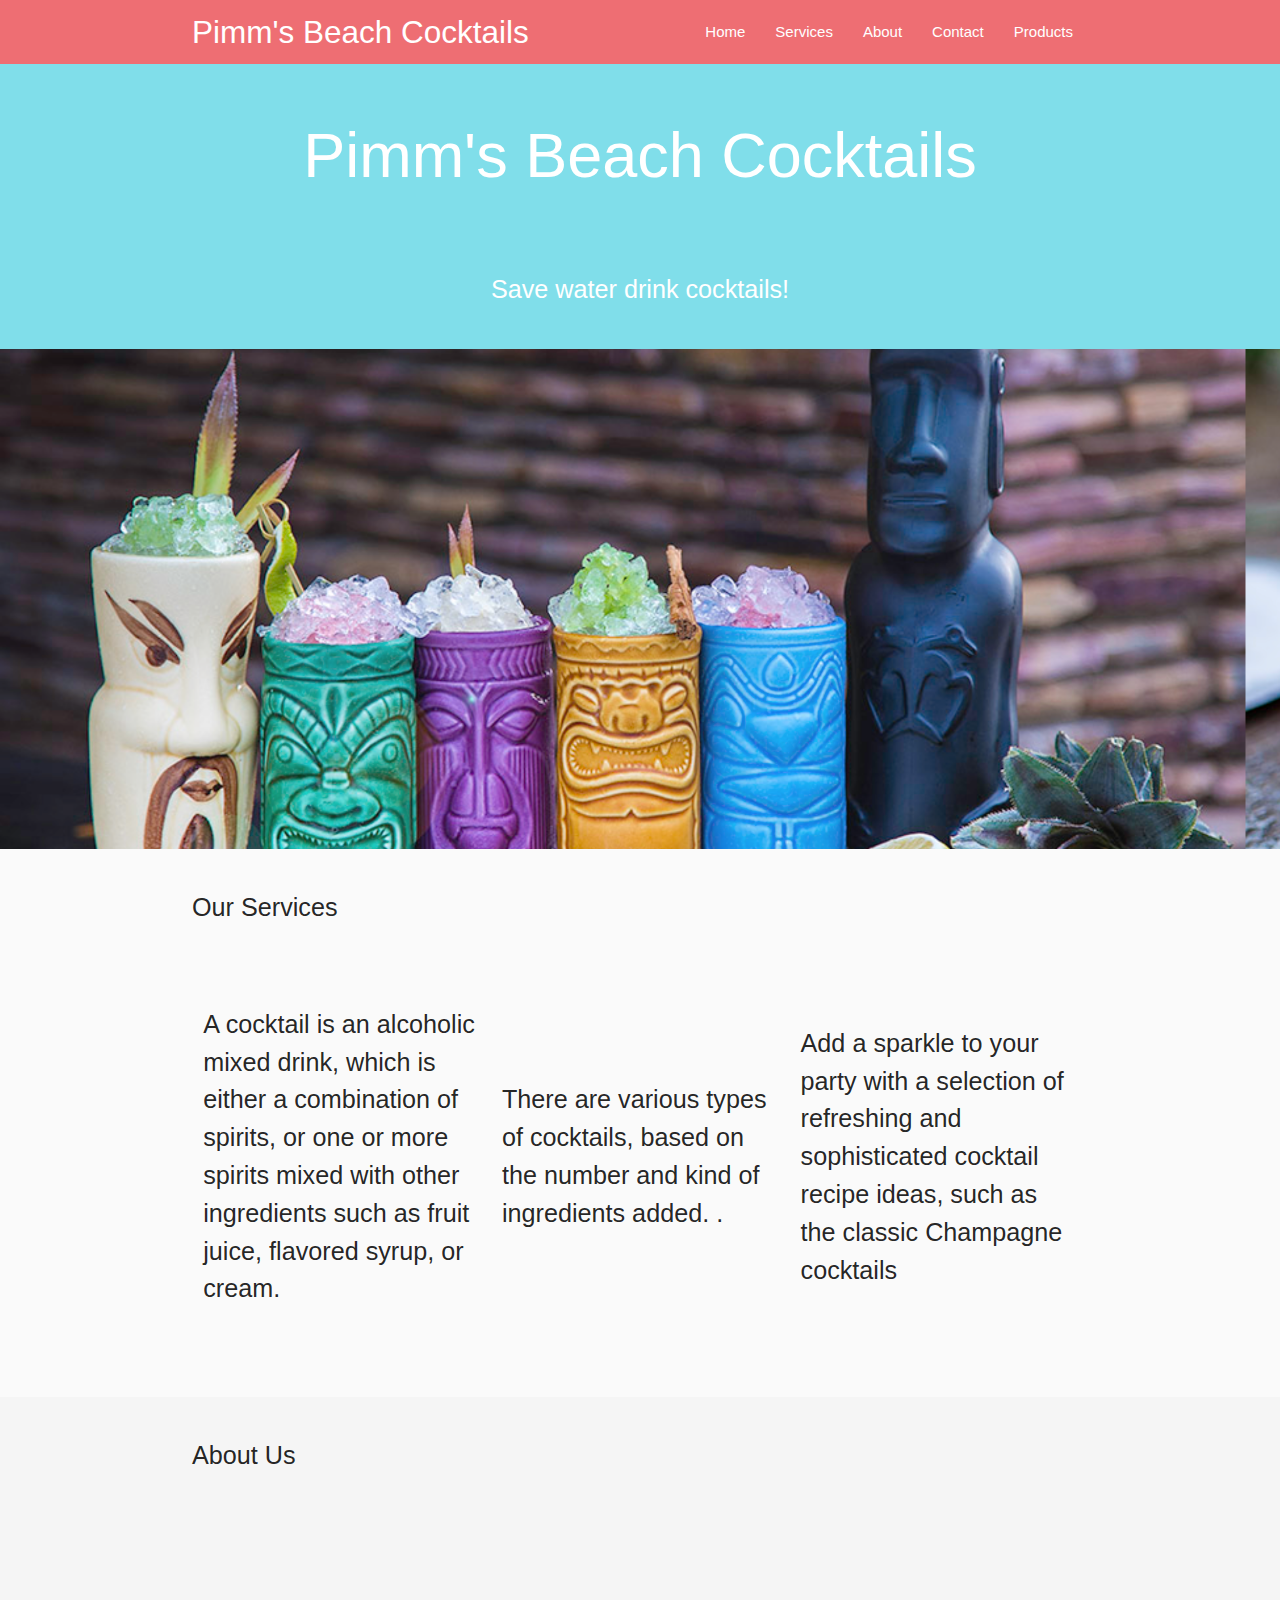
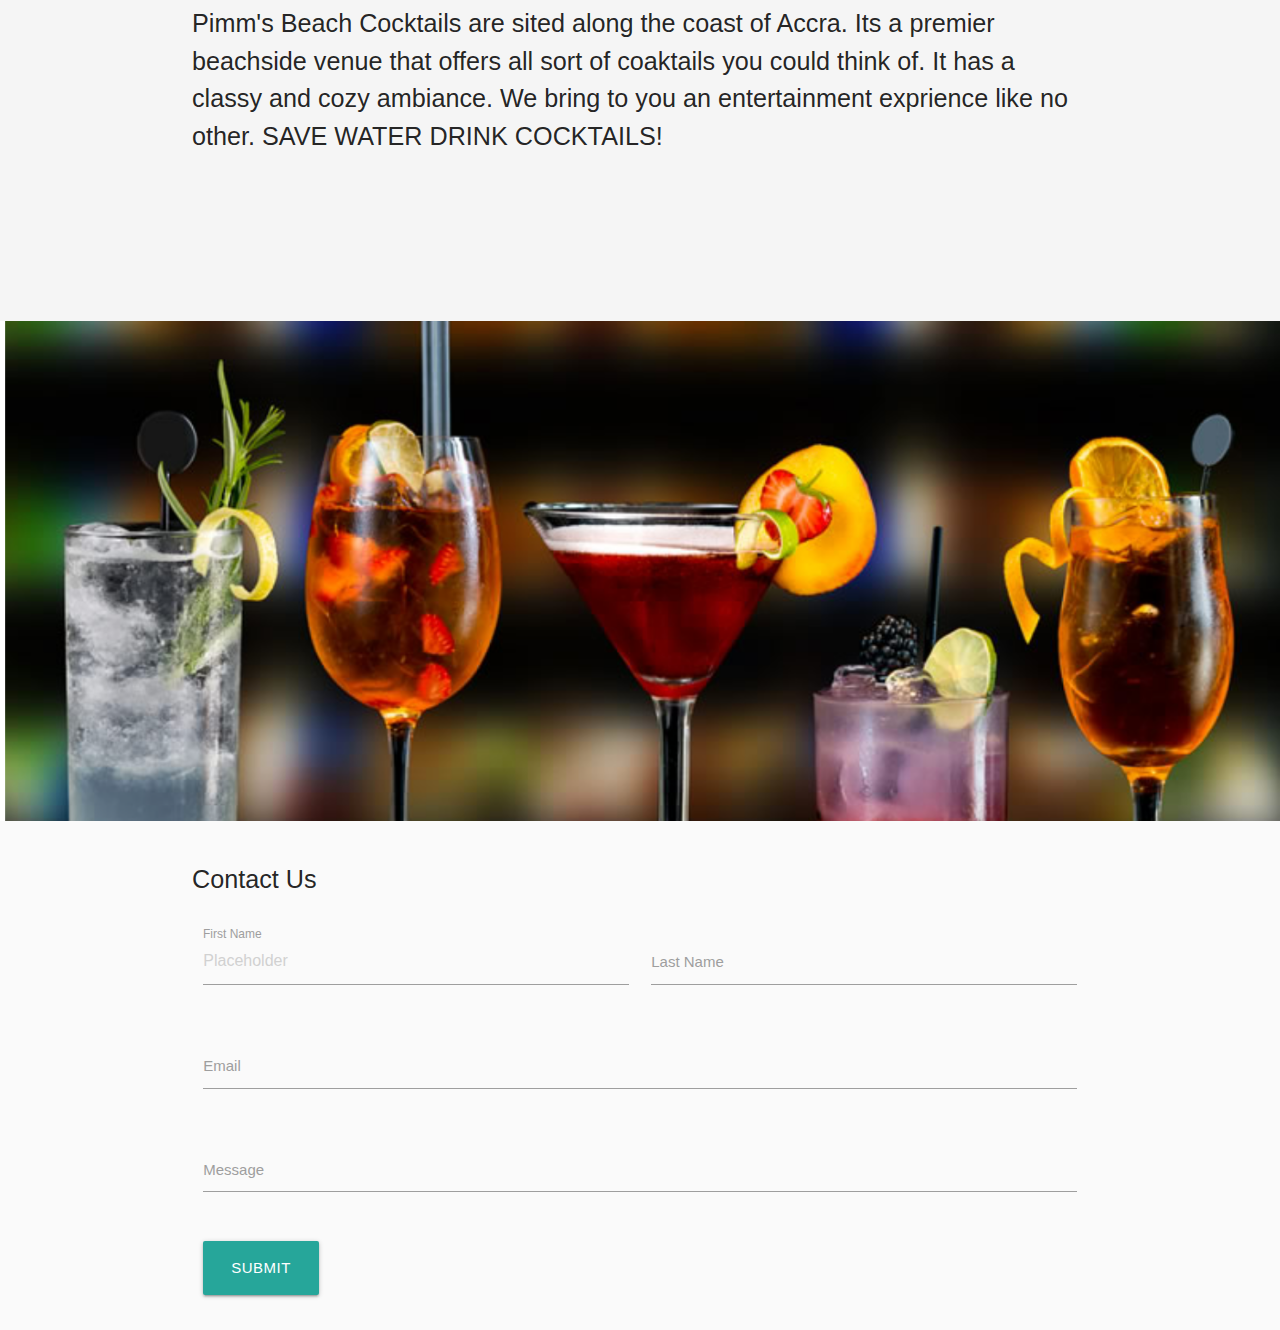
<file: index.html>
<!DOCTYPE html>
<html lang="en">
<head>
    <meta charset="UTF-8">
    <title>Pimm's Beach Cocktails</title>
    <link href="https://fonts.googleapis.com/icon?family=Material+Icons" rel="stylesheet">
    <!--Import materialize.css-->
    <link type="text/css" rel="stylesheet" href="css/materialize.css" media="screen,projection"/>
    <link type="text/css" rel="stylesheet" href="./css/styles.css">
    <!--Let browser know website is optimized for mobile-->
    <meta name="viewport" content="width=device-width, initial-scale=1.0"/>
    <title>Pimm's Beach Cocktails</title>
</head>
<body>


<nav class="hotpink">
    <div class="container nav-wrapper">
        <a href="index.html" class="brand-logo">Pimm's Beach Cocktails</a>
        <ul id="nav-mobile" class="right hide-on-med-and-down">
            <li><a href="index.html">Home</a></li>
            <li><a href="index.html#services">Services</a></li>
            <li><a href="index.html#about">About</a></li>
            <li><a href="index.html#contact">Contact</a></li>
            <li><a href="./pages/products.html">Products</a></li>
        </ul>
    </div>
</nav>

<div class="#80deea cyan lighten-3">
    <div class="section">
        <h1 class="white-text center">Pimm's Beach Cocktails</h1>
    </div>
    <div class="section">
        <p class="flow-text white-text center">Save water drink cocktails!
        </p>
    </div>
</div>


<div class="parallax-container">
    <img src="./images/background.png" alt="" class="responsive-img parallax">
</div>

<div>
    <div id="services" class="section services grey lighten-5">
        
        <div class="row container">
                <p class="flow-text">Our Services</p>
            <div class="col s12 m6 l4">
                <p class="valign-wrapper item flow-text">
                    
                        A cocktail is an alcoholic mixed drink, which is either a combination of spirits,
                        or one or more spirits mixed with other ingredients such as fruit juice,
                         flavored syrup, or cream.
                    
                </p>
            </div>
            <div class="col s12 m6 l4">
                <p class="item valign-wrapper flow-text">
                   
                       There are various types of cocktails, based on the number and kind of ingredients added.
                       .
                </p>
            </div>

            <div class="col s12 m6 l4">
                    <p class="item valign-wrapper flow-text">
                        
                           Add a sparkle to your party with a selection of refreshing and sophisticated cocktail recipe ideas,
                            such as the classic Champagne cocktails
                    </p>
                </div>
          
        </div>
    </div>

    <div id="about" class="section about grey lighten-4">
        
        <div class="row">
            <div class="container">
                    <p class="flow-text">About Us</p>
                <p class="flow-text item valign-wrapper">
                    Pimm's Beach Cocktails are sited along the coast of Accra.
                     Its a premier beachside venue that offers all sort of coaktails you could think of.
                     It has a classy and cozy ambiance. We bring to you an entertainment exprience like no other. 
                     SAVE WATER DRINK COCKTAILS!
                </p>
            </div>
        </div>
    </div>

    <div class="parallax-container">
        <img src="images/next backgriund.png" alt="" class="responsive-img parallax">
    </div>

    <div id="contact" class="section contact grey lighten-5 item valign-wrapper">
        <div class="row container">
                <p class="flow-text">Contact Us</p>
            <form class="col s12">
                <div class="row">
                    <div class="input-field col s6">
                        <input placeholder="Placeholder" id="first_name" type="text" class="validate">
                        <label for="first_name">First Name</label>
                    </div>
                    <div class="input-field col s6">
                        <input id="last_name" type="text" class="validate">
                        <label for="last_name">Last Name</label>
                    </div>
                </div>

                <div class="row">
                    <div class="input-field col s12">
                        <input id="email" type="email" class="validate">
                        <label for="email">Email</label>
                    </div>
                </div>

                <div class="row">
                    <div class="input-field col s12">
                        <label for="message">Message</label><textarea id="message" type="text" class="validate materialize-textarea"></textarea>
                    </div>
                </div>
                <div>
                    <input class="btn-large" value="Submit" type="button">
                </div>
            </form>
        </div>
    </div>
</div>

<script src="https://code.jquery.com/jquery-3.4.1.js"></script>
<script src="js/materialize.js"></script>
</body>
</html>
</file>
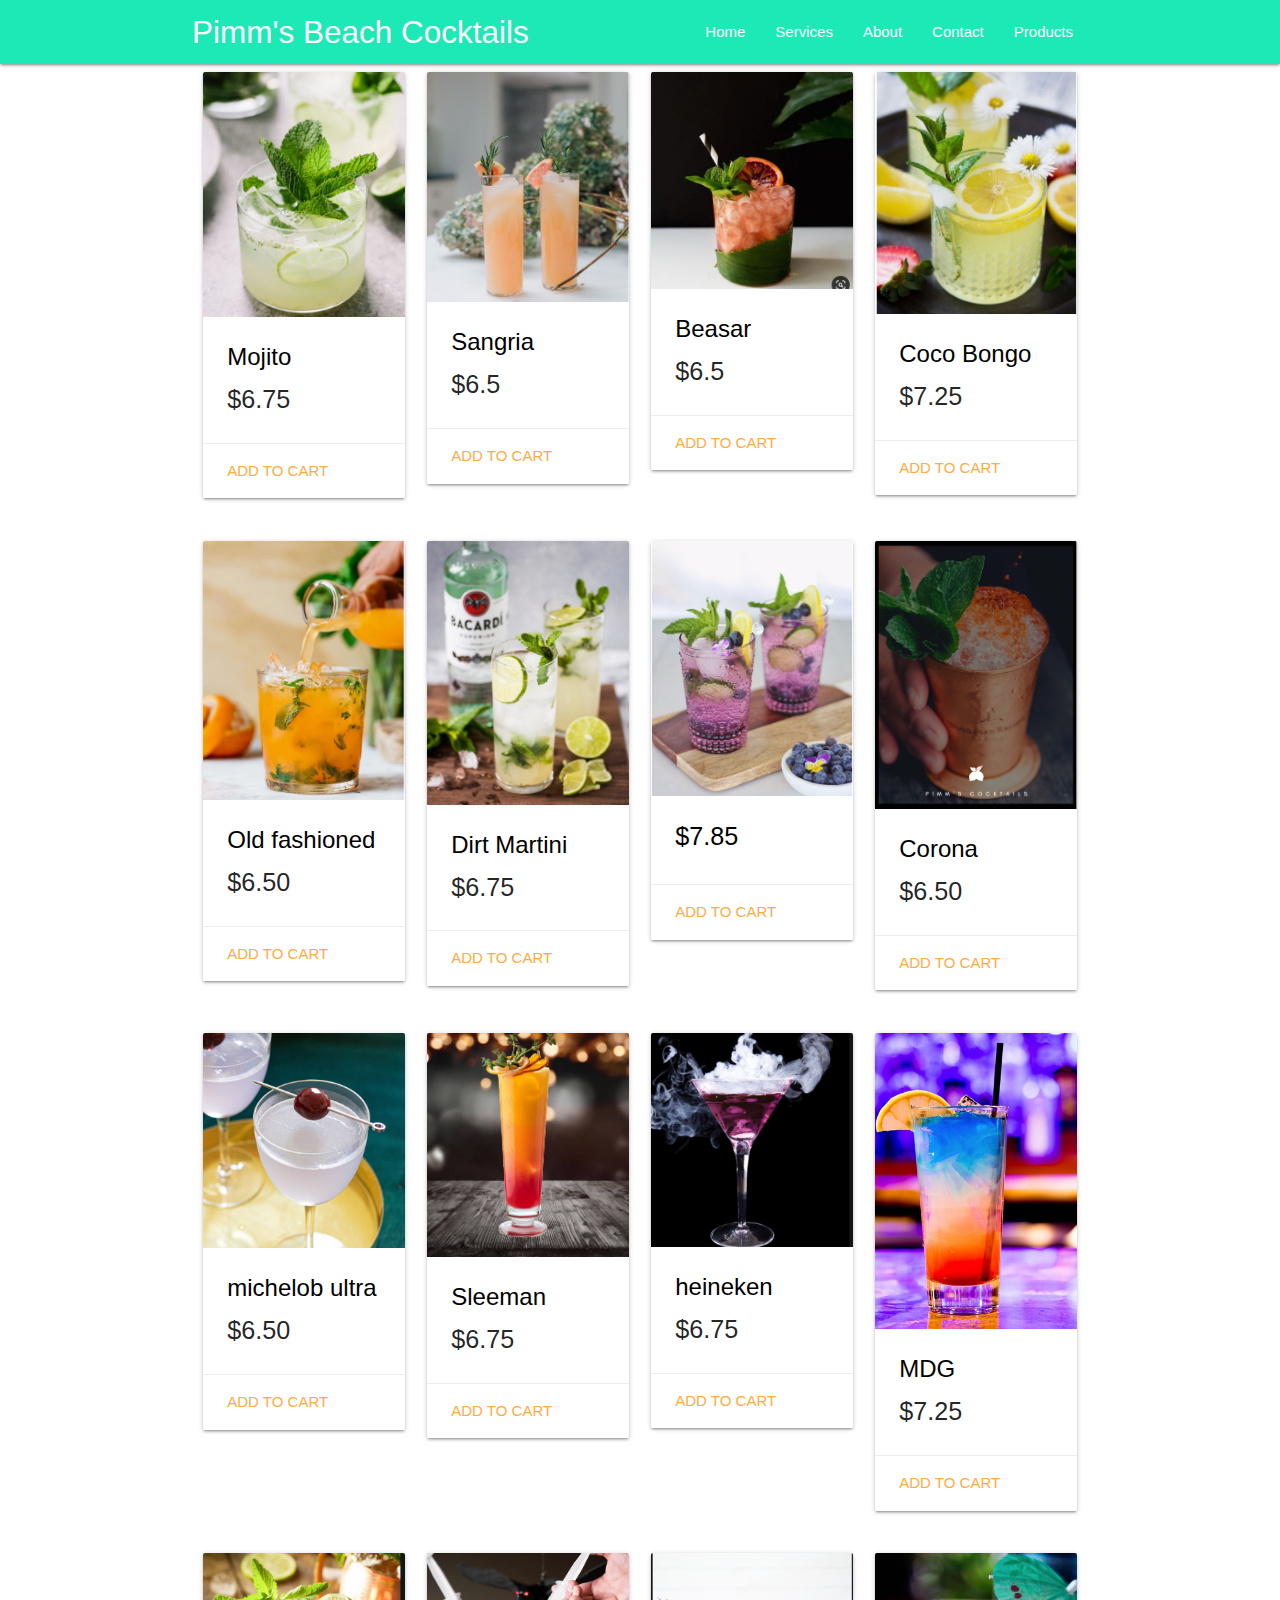
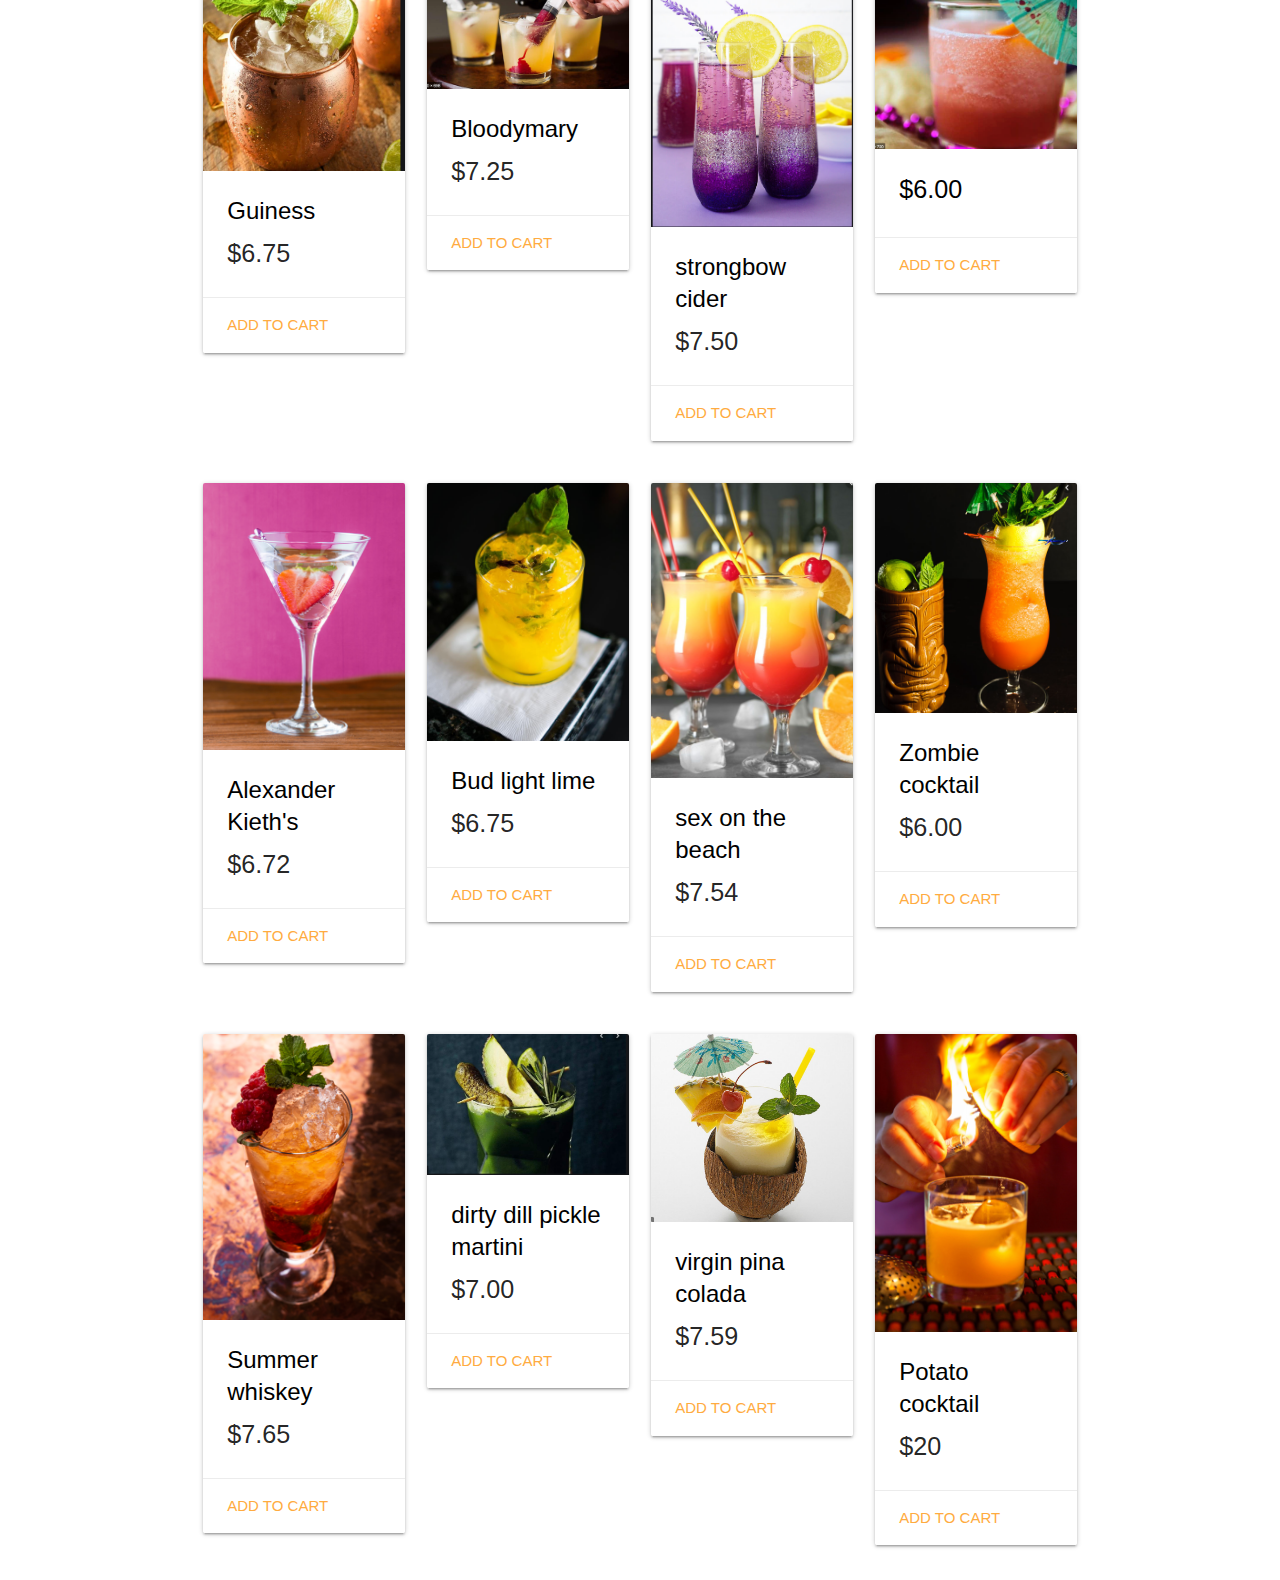
<file: pages/products.html>
<!DOCTYPE html>
<html lang="en">
<head>
    <meta charset="UTF-8">
    <title>Pimm's Beach Cocktails</title>
    <link href="https://fonts.googleapis.com/icon?family=Material+Icons" rel="stylesheet">
    <!--Import materialize.css-->
    <link type="text/css" rel="stylesheet" href="../css/materialize.css" media="screen,projection"/>

    <!--Let browser know website is optimized for mobile-->
    <meta name="viewport" content="width=device-width, initial-scale=1.0"/>
</head>
<body>


<nav class="#1de9b6 teal accent-3">
    <div class="container nav-wrapper">
        <a href="#" class="brand-logo">Pimm's Beach Cocktails</a>
        <ul id="nav-mobile" class="right hide-on-med-and-down">
            <li><a href="../index.html">Home</a></li>
            <li><a href="#">Services</a></li>
            <li><a href="#">About</a></li>
            <li><a href="#">Contact</a></li>
            <li><a href="products.html">Products</a></li>
        </ul>
    </div>
</nav>

<div class="container">
    <div class="row">
        <div class="col s12 m6 l4 xl3">
            <div class="card">
                <div class="card-image">
                    <img src="../images/mojito.png" class="responsive-img" alt="Mojito">
                </div>
                <div class="card-content">
                    <span class="card-title black-text">Mojito</span>
                    <p class="flow-text">$6.75</p>
                </div>
                <div class="card-action">
                    <a href="#">Add to cart</a>
                </div>
            </div>
        </div>

        <div class="col s12 m6 l4 xl3">
            <div class="card">
                <div class="card-image">
                    <img src="../images/Sangria.png" class="responsive-img" alt="Sangria">
                </div>
                <div class="card-content">
                    <span class="card-title black-text">Sangria</span>
                    <p class="flow-text">$6.5</p>
                </div>
                <div class="card-action">
                    <a href="#">Add to cart</a>
                </div>
            </div>
        </div>

        <div class="col s12 m6 l4 xl3">
            <div class="card">
                <div class="card-image">
                    <img src="../images/beasar.png" class="responsive-img" alt="beasar">
                </div>
                <div class="card-content">
                    <span class="card-title black-text">Beasar</span>
                    <p class="flow-text">$6.5</p>
                </div>
                <div class="card-action">
                    <a href="#">Add to cart</a>
                </div>
            </div>
        </div>

        <div class="col s12 m6 l4 xl3">
            <div class="card">
                <div class="card-image">
                    <img src="../images/coco bongo.png" class="responsive-img" alt="coco bongo">
                </div>
                <div class="card-content">
                    <span class="card-title black-text"> Coco Bongo </span>
                    <p class="flow-text">$7.25</p>
                </div>
                <div class="card-action">
                    <a href="#">Add to cart</a>
                </div>
            </div>
        </div>

    </div>
    <div class="row">
        <div class="col s12 m6 l4 xl3">
            <div class="card">
                <div class="card-image">
                    <img src="../images/old fashioned.png" class="responsive-img" alt="old fashioned">
                </div>
                <div class="card-content">
                    <span class="card-title black-text">Old fashioned</span>
                    <p class="flow-text">$6.50</p>
                </div>
                <div class="card-action">
                    <a href="#">Add to cart</a>
                </div>
            </div>
        </div>

        <div class="col s12 m6 l4 xl3">
            <div class="card">
                <div class="card-image">
                    <img src="../images/dirty martini.png" class="responsive-img" alt="dirty martini">
                </div>
                <div class="card-content">
                    <span class="card-title black-text">Dirt Martini</span>
                    <p class="flow-text">$6.75</p>
                </div>
                <div class="card-action">
                    <a href="#">Add to cart</a>
                </div>
            </div>
        </div>

        <div class="col s12 m6 l4 xl3">
            <div class="card">
                <div class="card-image">
                    <img src="../images/daiquiri.png" class="responsive-img" alt="daiquiri">
                </div>
                <div class="card-content">
                    <span class="card-title black-text"daiquiri</span>
                    <p class="flow-text">$7.85
                    </p>
                </div>
                <div class="card-action">
                    <a href="#">Add to cart</a>
                </div>
            </div>
        </div>

        <div class="col s12 m6 l4 xl3">
            <div class="card">
                <div class="card-image">
                    <img src="../images/corona.png" class="responsive-img" alt="corona">
                </div>
                <div class="card-content">
                    <span class="card-title black-text">Corona</span>
                    <p class="flow-text">$6.50</p>
                </div>
                <div class="card-action">
                    <a href="#">Add to cart</a>
                </div>
            </div>
        </div>

    </div>

    <div class="row">
        <div class="col s12 m6 l4 xl3">
            <div class="card">
                <div class="card-image">
                    <img src="../images/michelob ultra.png" class="responsive-img" alt="michelob ultra">
                </div>
                <div class="card-content">
                    <span class="card-title black-text">michelob ultra</span>
                    <p class="flow-text">$6.50</p>
                </div>
                <div class="card-action">
                    <a href="#">Add to cart</a>
                </div>
            </div>
        </div>

        <div class="col s12 m6 l4 xl3">
            <div class="card">
                <div class="card-image">
                    <img src="../images/Sleeman.png" class="responsive-img" alt="Sleeman">
                </div>
                <div class="card-content">
                    <span class="card-title black-text">Sleeman</span>
                    <p class="flow-text">$6.75</p>
                </div>
                <div class="card-action">
                    <a href="#">Add to cart</a>
                </div>
            </div>
        </div>

        <div class="col s12 m6 l4 xl3">
            <div class="card">
                <div class="card-image">
                    <img src="../images/heineken.png" class="responsive-img" alt="heineken">
                </div>
                <div class="card-content">
                    <span class="card-title black-text">heineken</span>
                    <p class="flow-text">$6.75</p>
                </div>
                <div class="card-action">
                    <a href="#">Add to cart</a>
                </div>
            </div>
        </div>

        <div class="col s12 m6 l4 xl3">
            <div class="card">
                <div class="card-image">
                    <img src="../images/MDG.png" class="responsive-img" alt="MDG">
                </div>
                <div class="card-content">
                    <span class="card-title black-text">MDG</span>
                    <p class="flow-text">$7.25</p>
                </div>
                <div class="card-action">
                    <a href="#">Add to cart</a>
                </div>
            </div>
        </div>

    </div>

    <div class="row">
        <div class="col s12 m6 l4 xl3">
            <div class="card">
                <div class="card-image">
                    <img src="../images/Guiness.png" class="responsive-img" alt="Guiness">
                </div>
                <div class="card-content">
                    <span class="card-title black-text">Guiness</span>
                    <p class="flow-text">$6.75
                    </p>
                </div>
                <div class="card-action">
                    <a href="#">Add to cart</a>
                </div>
            </div>
        </div>

        <div class="col s12 m6 l4 xl3">
            <div class="card">
                <div class="card-image">
                    <img src="../images/bloodymary.png" class="responsive-img" alt="Bloodymary">
                </div>
                <div class="card-content">
                    <span class="card-title black-text">Bloodymary</span>
                    <p class="flow-text">$7.25</p>
                </div>
                <div class="card-action">
                    <a href="#">Add to cart</a>
                </div>
            </div>
        </div>

        <div class="col s12 m6 l4 xl3">
            <div class="card">
                <div class="card-image">
                    <img src="../images/strongbow cider.png" class="responsive-img" alt="strongbow cider">
                </div>
                <div class="card-content">
                    <span class="card-title black-text">strongbow cider</span>
                    <p class="flow-text">$7.50</p>
                </div>
                <div class="card-action">
                    <a href="#">Add to cart</a>
                </div>
            </div>
        </div>

        <div class="col s12 m6 l4 xl3">
            <div class="card">
                <div class="card-image">
                    <img src="../images/stella artio's.png" class="responsive-img" alt="stella artio's">
                </div>
                <div class="card-content">
                    <span class="card-title black-text"stella artio's</span>
                    <p class="flow-text">$6.00</p>
                </div>
                <div class="card-action">
                    <a href="#">Add to cart</a>
                </div>
            </div>
        </div>

    </div>

    <div class="row">
        <div class="col s12 m6 l4 xl3">
            <div class="card">
                <div class="card-image">
                    <img src="../images/Alexander kieth's.png" class="responsive-img" alt="Alexander kieth's">
                </div>
                <div class="card-content">
                    <span class="card-title black-text">Alexander Kieth's</span>
                    <p class="flow-text">$6.72</p>
                </div>
                <div class="card-action">
                    <a href="#">Add to cart</a>
                </div>
            </div>
        </div>

        <div class="col s12 m6 l4 xl3">
            <div class="card">
                <div class="card-image">
                    <img src="../images/bud light lime.png" class="responsive-img" alt="Bud light lime">
                </div>
                <div class="card-content">
                    <span class="card-title black-text">Bud light lime</span>
                    <p class="flow-text">$6.75</p>
                </div>
                <div class="card-action">
                    <a href="#">Add to cart</a>
                </div>
            </div>
        </div>

        <div class="col s12 m6 l4 xl3">
            <div class="card">
                <div class="card-image">
                    <img src="../images/sex on the baech.png" class="responsive-img" alt="sex on the beach">
                </div>
                <div class="card-content">
                    <span class="card-title black-text">sex on the beach</span>
                    <p class="flow-text">$7.54</p>
                </div>
                <div class="card-action">
                    <a href="#">Add to cart</a>
                </div>
            </div>
        </div>

        <div class="col s12 m6 l4 xl3">
            <div class="card">
                <div class="card-image">
                    <img src="../images/zombie cocktail.png" class="responsive-img" alt="zombie cocktail">
                </div>
                <div class="card-content">
                    <span class="card-title black-text">Zombie cocktail</span>
                    <p class="flow-text">$6.00</p>
                </div>
                <div class="card-action">
                    <a href="#">Add to cart</a>
                </div>
            </div>
        </div>

    </div>

    <div class="row">
        <div class="col s12 m6 l4 xl3">
            <div class="card">
                <div class="card-image">
                    <img src="../images/summer whiskey.png" class="responsive-img" alt="summer whiskey">
                </div>
                <div class="card-content">
                    <span class="card-title black-text">Summer whiskey</span>
                    <p class="flow-text">$7.65</p>
                </div>
                <div class="card-action">
                    <a href="#">Add to cart</a>
                </div>
            </div>
        </div>

        <div class="col s12 m6 l4 xl3">
            <div class="card">
                <div class="card-image">
                    <img src="../images/dirty dill pickle martini.png" class="responsive-img" alt="dirty dill pickle martini">
                </div>
                <div class="card-content">
                    <span class="card-title black-text">dirty dill pickle martini</span>
                    <p class="flow-text">$7.00</p>
                </div>
                <div class="card-action">
                    <a href="#">Add to cart</a>
                </div>
            </div>
        </div>

        <div class="col s12 m6 l4 xl3">
            <div class="card">
                <div class="card-image">
                    <img src="../images/virgin pina colada.png" class="responsive-img" alt="virgin pina colada">
                </div>
                <div class="card-content">
                    <span class="card-title black-text">virgin pina colada</span>
                    <p class="flow-text">$7.59</p>
                </div>
                <div class="card-action">
                    <a href="#">Add to cart</a>
                </div>
            </div>
        </div>

        <div class="col s12 m6 l4 xl3">
            <div class="card">
                <div class="card-image">
                    <img src="../images/potato cocktail.png" class="responsive-img" alt="potato cocktail">
                </div>
                <div class="card-content">
                    <span class="card-title black-text">Potato cocktail</span>
                    <p class="flow-text">$20</p>
                </div>
                <div class="card-action">
                    <a href="#">Add to cart</a>
                </div>
            </div>
        </div>

    </div>
</div>



<script src="https://code.jquery.com/jquery-3.4.1.js"></script>
<script src="../js/materialize.js"></script>
</body>
</html>
</file>
<file: css/styles.css>
.item{
    min-height: 40vh;
}
.about{}
.contact{}
.services{}

.background-image{
    position: absolute;
    z-index: -1;
    background-image: url("../images/food-fruit-healthy-947879.jpg");
    background-position: center;
    background-size: cover;
    background-color: rgba(0, 0, 0, .4);
    width: 100%;
    height: 50vh;
}

.home{
    height: 50vh;
}
</file>
